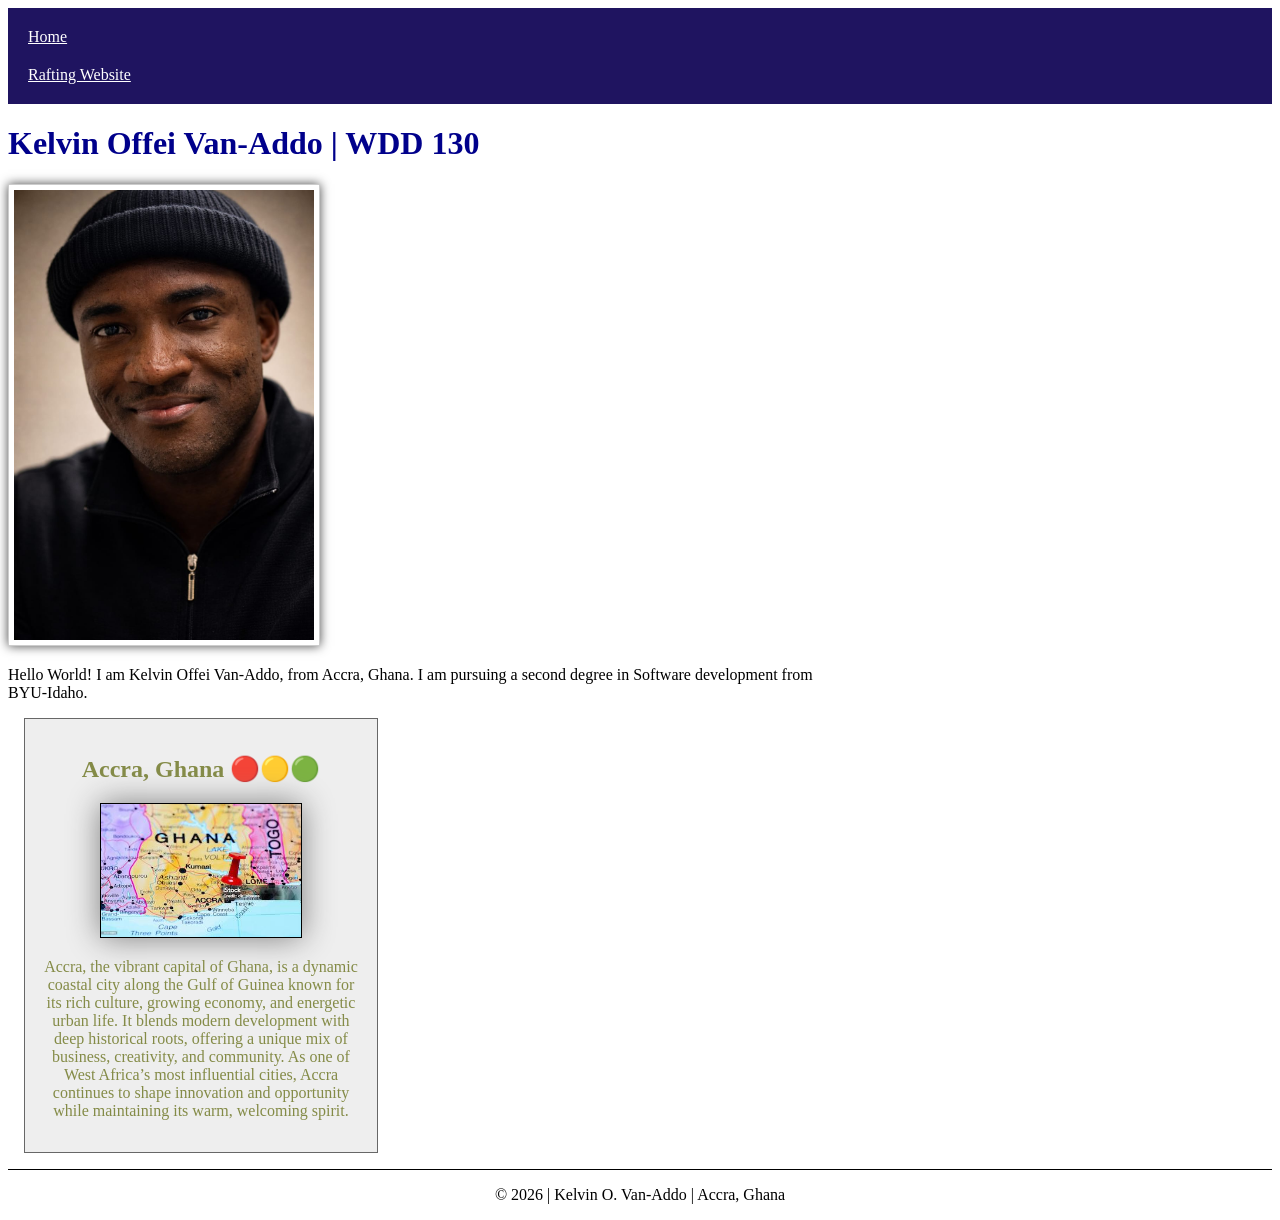
<file: index.html>
<!DOCTYPE html>
<html lang="en">

<head>
    <meta charset="UTF-8">
    <meta name="viewport" content="width=device-width, initial-scale=1.0">
    <title>Kelvin Offei Van-Addo | WDD 130</title>
    <meta name="description"
      content="Hi There, I’m Kelvin Offei Van-Addo — a business-minded problem solver transitioning into the world of software development.">
    <meta name="author" content="Kelvin O. Van-Addo">
    <link rel="stylesheet" href="styles/styles.css">
</head>

<body>
    <header>
        <nav>
            <a href="#">Home</a>
            <a href="wwr/">Rafting Website</a>
        </nav>
    </header>
    <main>
        <h1>Kelvin Offei Van-Addo | WDD 130</h1>
        <img src="images/profile.jpeg" alt="profile picture in black shirt and beanie">
        <p>Hello World! I am Kelvin Offei Van-Addo, from Accra, Ghana. I am pursuing a second degree
            in Software development from BYU-Idaho.</p>
    </main>
    <aside>
        <h2>Accra, Ghana 🔴🟡🟢</h2>
        <img src="images/accra.jpg" alt="Map of Ghana with Accra pinned">
        <p>Accra, the vibrant capital of Ghana, is a dynamic coastal city along the Gulf of Guinea
            known for
            its rich culture, growing economy, and energetic urban life. It blends modern
            development with deep
            historical roots, offering a unique mix of business, creativity, and community. As one
            of West
            Africa’s most influential cities, Accra continues to shape innovation and opportunity
            while
            maintaining its warm, welcoming spirit.</p>
    </aside>
    <footer>
        <p>© 2026 | Kelvin O. Van-Addo | Accra, Ghana</p>
    </footer>
</body>

</html>
</file>
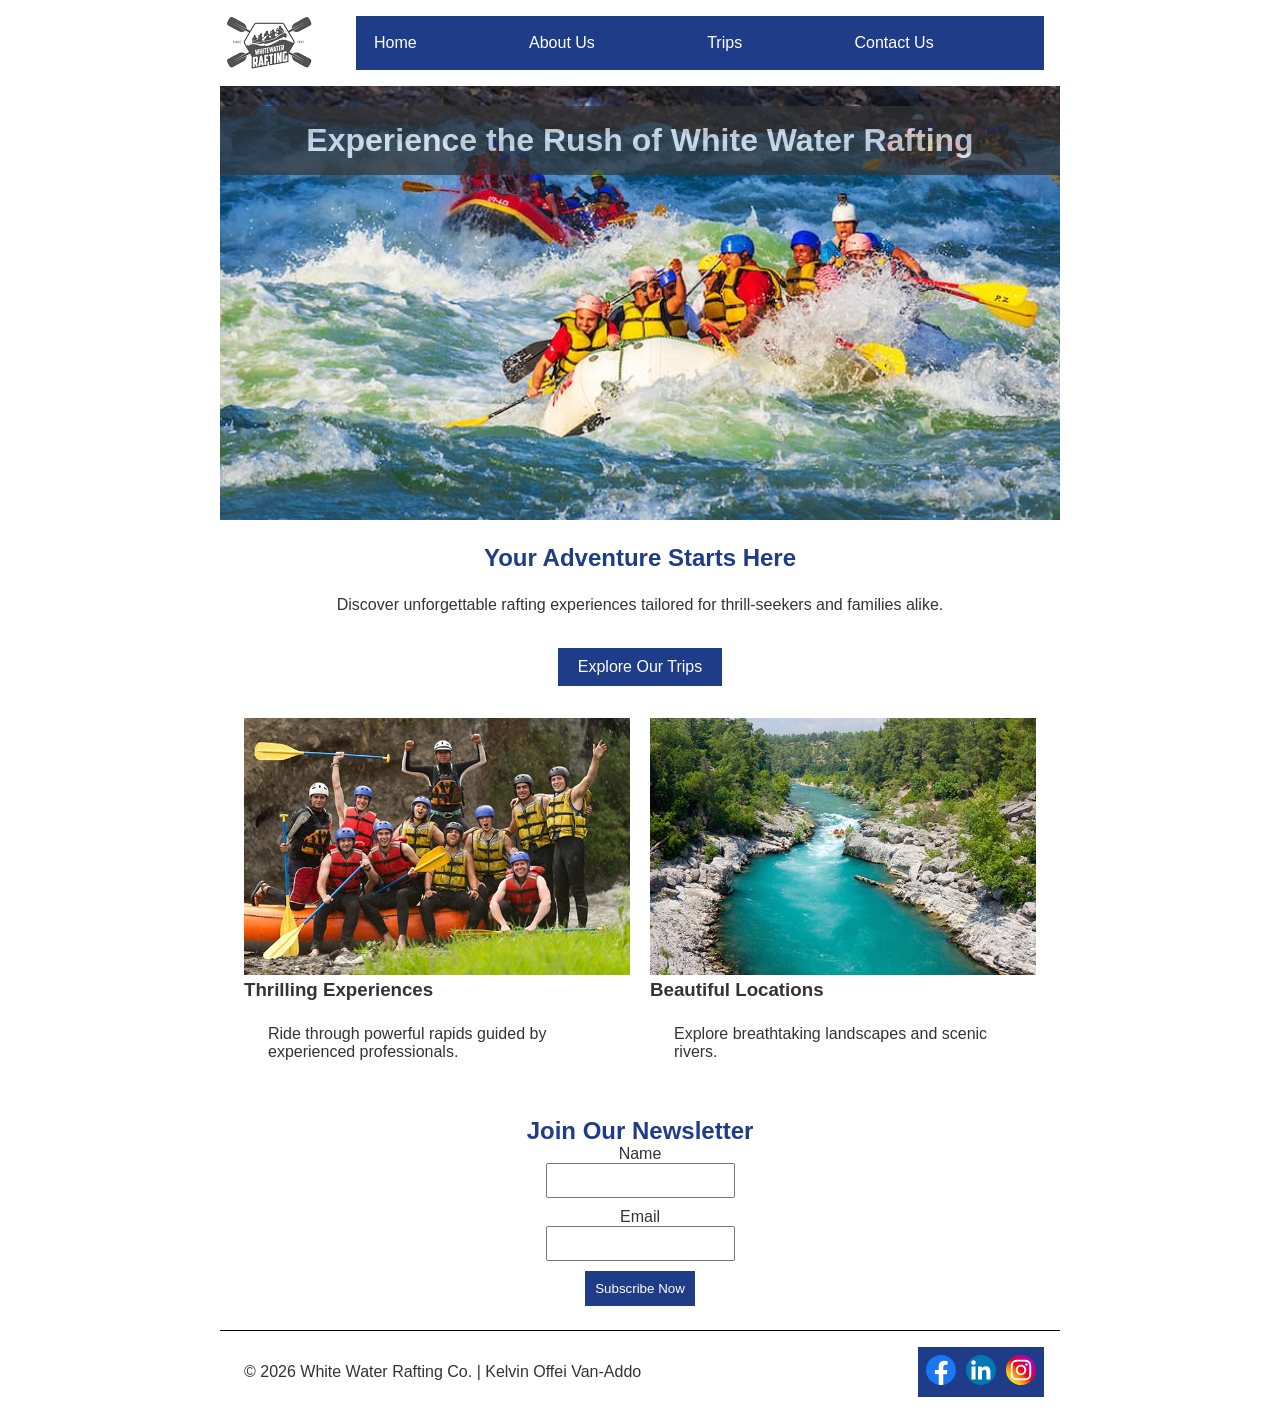
<file: wwr/index.html>
<!DOCTYPE html>
<html lang="en-US">

<head>
    <meta charset="UTF-8">
    <meta name="viewport" content="width=device-width, initial-scale=1.0">
    <meta name="description"
      content="Experience thrilling white water rafting adventures. Explore trips, sign up, and start your journey today.">
    <meta name="author" content="Kelvin O. Van-Addo">
    <title>Home | White Water Rafting Co.</title>

    <link rel="stylesheet" href="styles/rafting.css">
</head>

<body>

    <header>
        <img src="images/crossed-oars.png" alt="Company logo">

        <nav>
            <ul class="navigation">
                <li><a href="index.html">Home</a></li>
                <li><a href="about.html">About Us</a></li>
                <li><a href="trips.html">Trips</a></li>
                <li><a href="contact.html">Contact Us</a></li>
            </ul>
        </nav>
    </header>

    <main>

        <!-- HERO -->
        <div class="hero">
            <img src="images/adventure.jpg" alt="Rafting adventure">
            <h1>Experience the Rush of White Water Rafting</h1>
        </div>

        <!-- CTA -->
        <section class="cta">
            <h2>Your Adventure Starts Here</h2>
            <p>Discover unforgettable rafting experiences tailored for thrill-seekers and families
                alike.</p>
            <a href="trips.html" class="cta-button">Explore Our Trips</a>
        </section>

        <!-- GRID CONTENT -->
        <section class="home-grid">

            <div>
                <img src="images/happy-group.jpg" alt="River rafting group">
                <h3>Thrilling Experiences</h3>
                <p>Ride through powerful rapids guided by experienced professionals.</p>
            </div>

            <div>
                <img src="images/scenic.jpg" alt="Scenic river view">
                <h3>Beautiful Locations</h3>
                <p>Explore breathtaking landscapes and scenic rivers.</p>
            </div>

        </section>

        <!-- NEWSLETTER -->
        <section class="newsletter">
            <h2>Join Our Newsletter</h2>

            <form>
                <label for="home-name">Name</label>
                <input type="text" id="home-name" name="home-name" required>

                <label for="home-email">Email</label>
                <input type="email" id="home-email" name="home-email" required>

                <button type="submit">Subscribe Now</button>
            </form>
        </section>

    </main>

    <footer>
        <p>© 2026 White Water Rafting Co. | Kelvin Offei Van-Addo</p>

        <nav class="socialmedia">
            <a href="#"><img src="images/facebook.svg" alt="Facebook link"></a>
            <a href="#"><img src="images/linkedin.svg" alt="LinkedIn link"></a>
            <a href="#"><img src="images/instagram.svg" alt="Instagram link"></a>
        </nav>
    </footer>

</body>

</html>
</file>
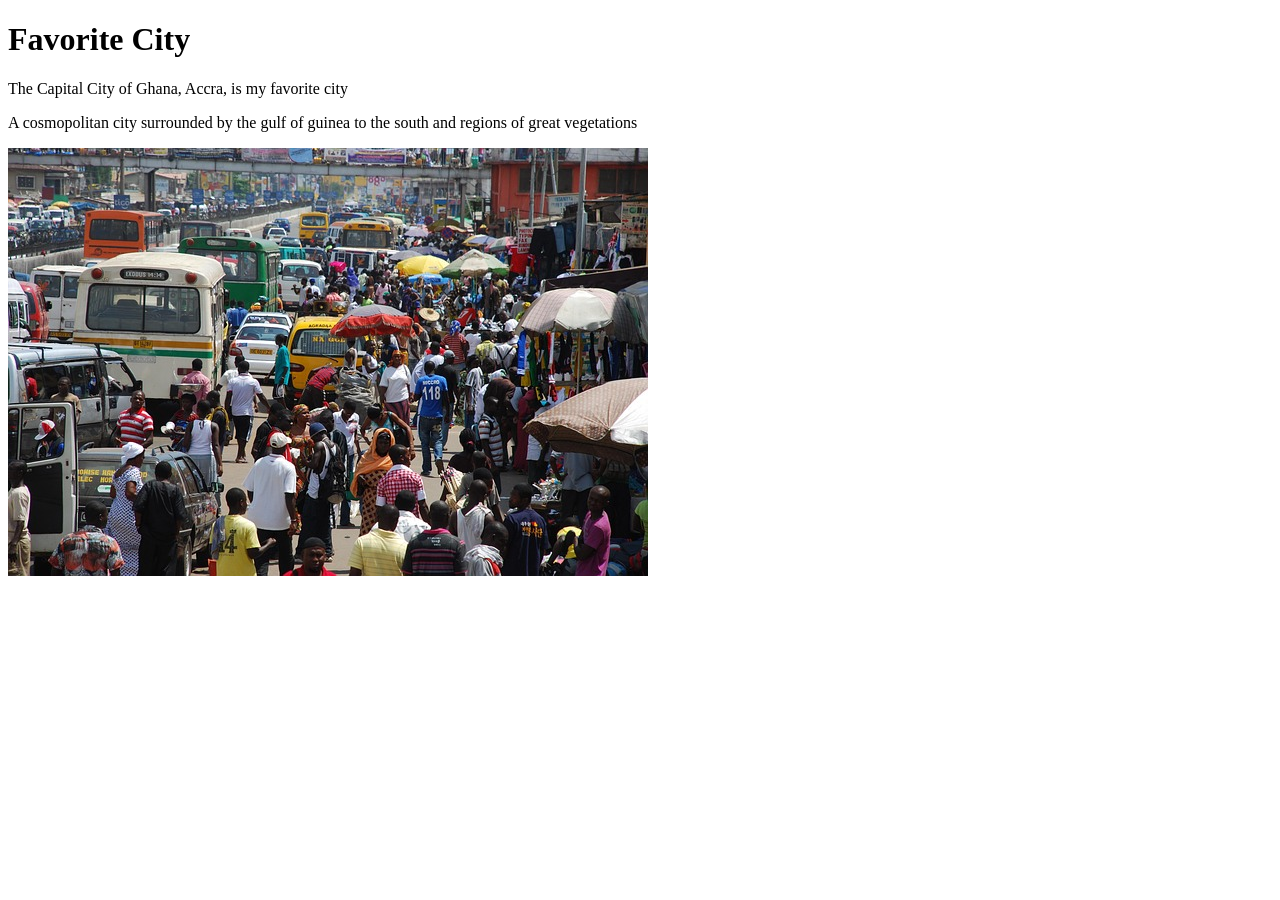
<file: week01/favorite-city.html>
<!DOCTYPE html>
<html lang="en">

<head>
    <meta charset="UTF-8">
    <meta name="viewport" content="width=device-width, initial-scale=1.0">
    <title>Document</title>
</head>

<body>
    <h1>Favorite City</h1>
    <p>The Capital City of Ghana, Accra, is my favorite city</p>
    <p>A cosmopolitan city surrounded by the gulf of guinea to the south and regions of great
        vegetations</p>

    <img src="images/city-of-accra.jpg" alt="City of Accra bustling with Activity image">

</html>
</file>
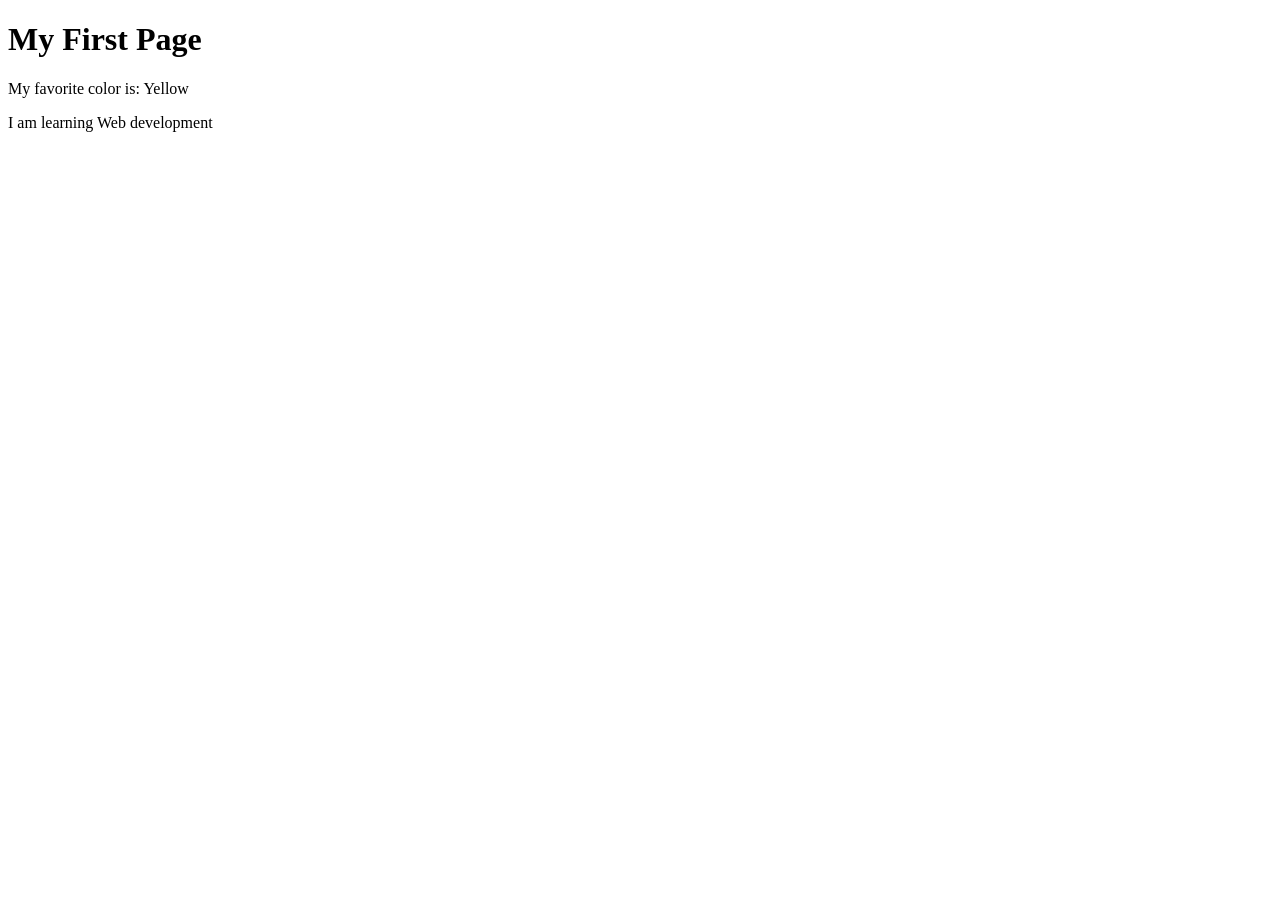
<file: week01/first-page.html>
<!DOCTYPE html>
<html lang="en">

<head>
    <meta charset="UTF-8">
    <meta name="viewport" content="width=device-width, initial-scale=1.0">
    <title>My First Page</title>
</head>

<body>
    <h1>My First Page</h1>
    <p>My favorite color is: Yellow </p>
    <p>I am learning Web development</p>
</body>

</html>
</file>
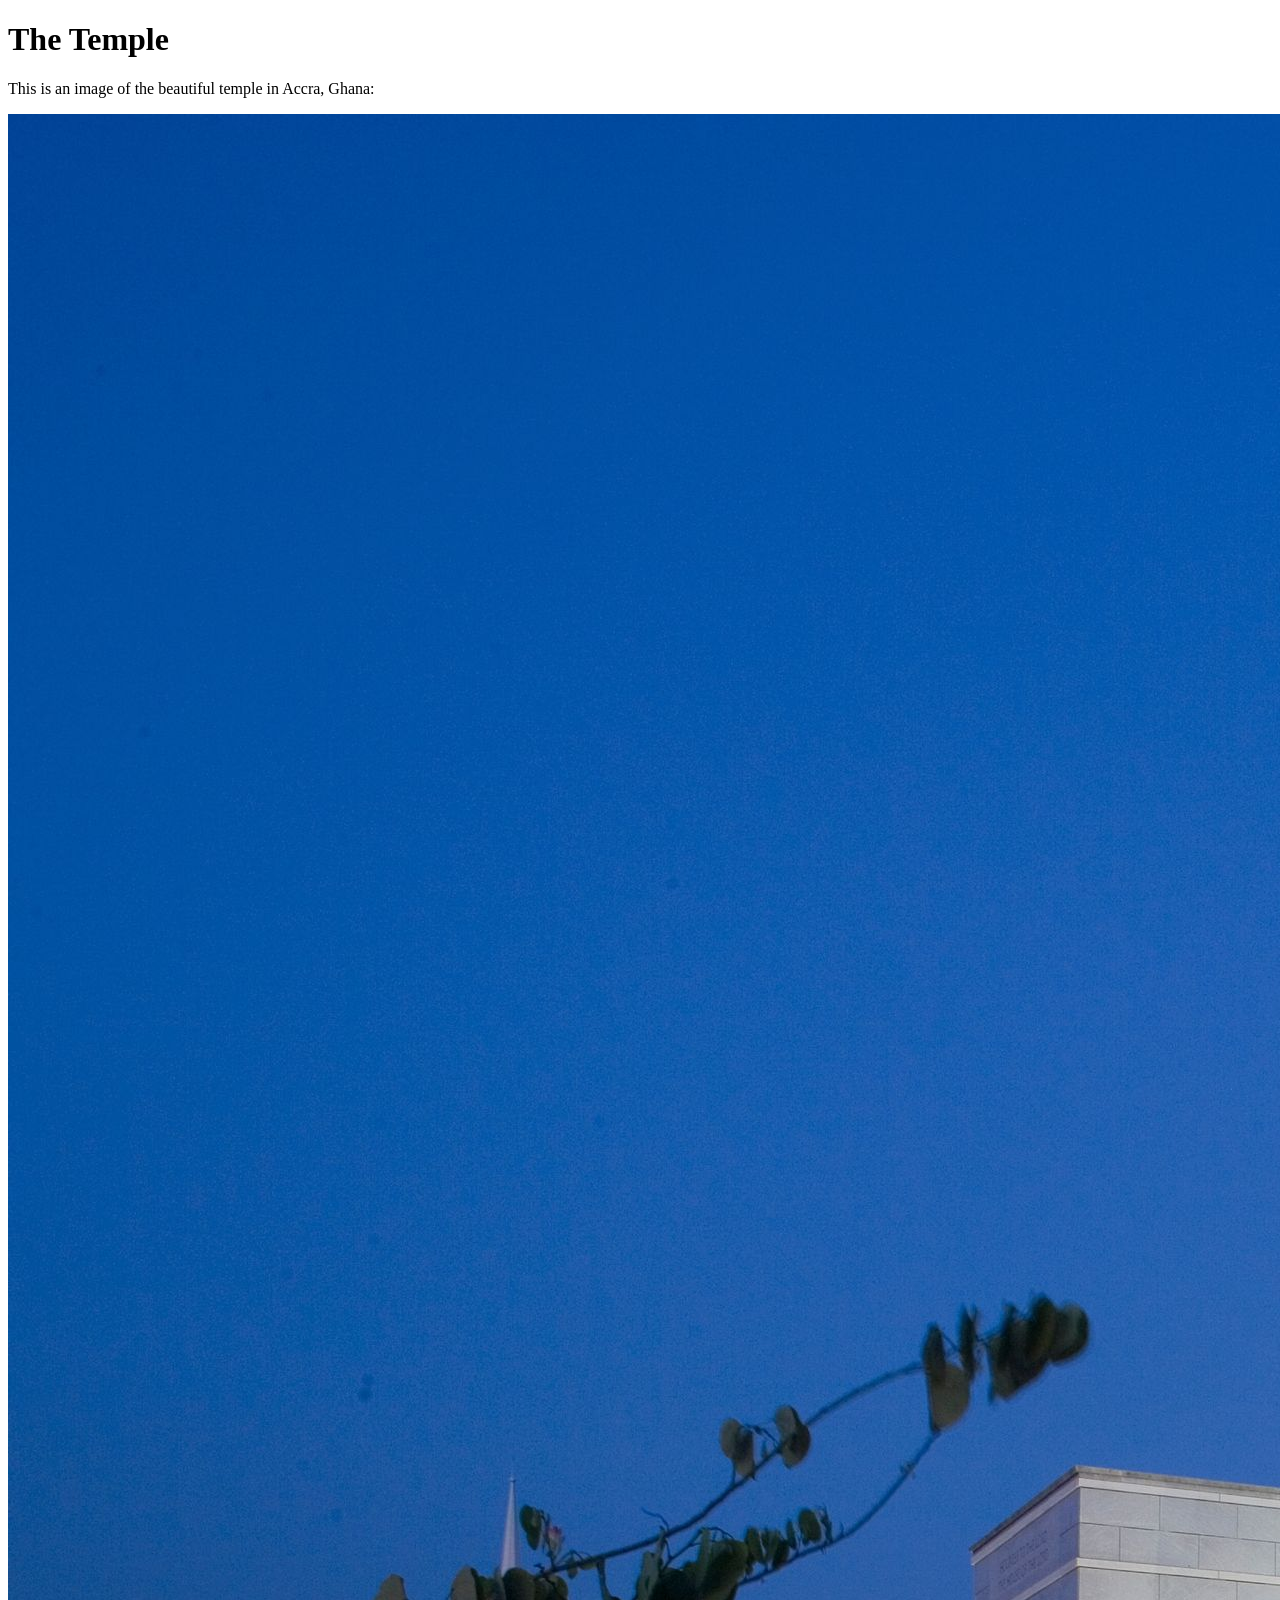
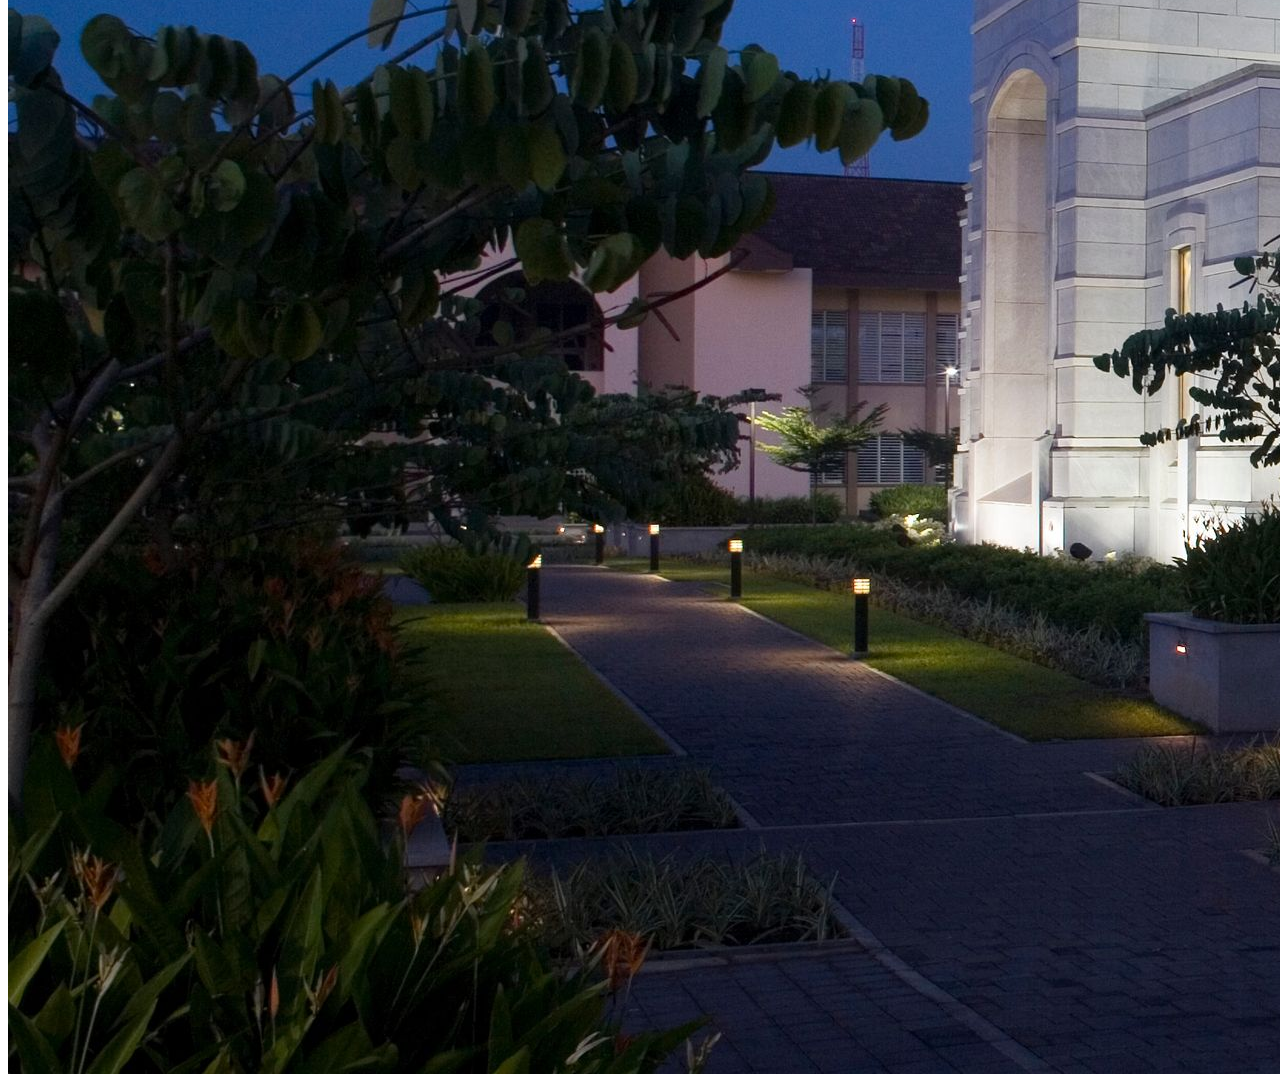
<file: week01/images.html>
<!DOCTYPE html>
<html lang="en">

<head>
    <meta charset="UTF-8">
    <meta name="viewport" content="width=device-width, initial-scale=1.0">
    <title>Temple Image</title>
</head>

<body>
    <h1>The Temple</h1>
    <p>This is an image of the beautiful temple in Accra, Ghana:</p>
    <img src="images/temple-large.jpeg" alt="The Accra Ghana Temple">

</body>

</html>
</file>
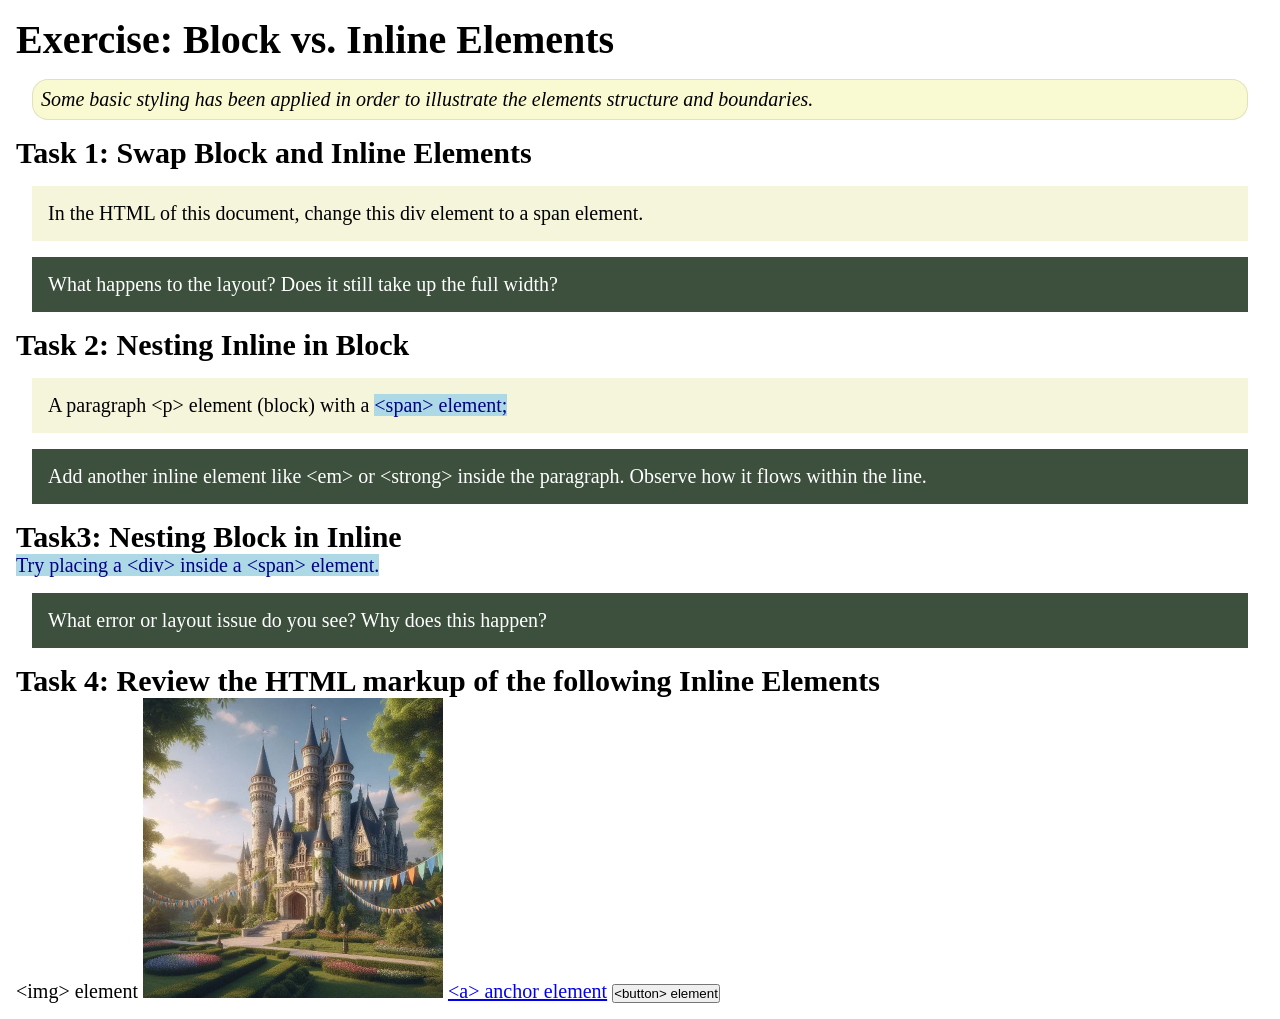
<file: week02/block-vs-inline.html>
<!DOCTYPE html>
<html lang="en">

<head>
    <meta charset="UTF-8">
    <meta name="viewport" content="width=device-width, initial-scale=1.0">
    <title>Exercise: Block vs. Inline Elements</title>
    <link rel="stylesheet" href="styles/block-vs-inline.css">
</head>

<body>
    <main>
        <h1>Exercise: Block vs. Inline Elements</h1>
        <p class="note">Some basic styling has been applied in order to illustrate the elements structure and
            boundaries.</p>

        <h2>Task 1: Swap Block and Inline Elements</h2>
        <div>In the HTML of this document, change this div element to a span element.</div>

        <p class="question">What happens to the layout? Does it still take up the full width?</p>

        <h2>Task 2: Nesting Inline in Block</h2>
        <p>A paragraph &lt;p&gt; element (block) with a <span>&lt;span&gt; element;</span></p>
        <p class="question">Add another inline element like &lt;em&gt; or &lt;strong&gt; inside the paragraph. Observe
            how it flows within the line.</p>

        <h2>Task3: Nesting Block in Inline</h2>
        <span>Try placing a &lt;div&gt; inside a &lt;span&gt; element.</span>
            <p class="question">What error or layout issue do you see? Why does this happen?</p>


            <h2>Task 4: Review the HTML markup of the following Inline Elements</h2>
        &lt;img&gt; element
        <img src="images/castle.webp" alt="placeholder image (images are inline)" width="300" height="300">
        <a href="https://churchofjesuschrist.org">&lt;a&gt; anchor element</a>
        <button type="button">&lt;button&gt; element</button>
    </main>
</body>

</html>
</file>
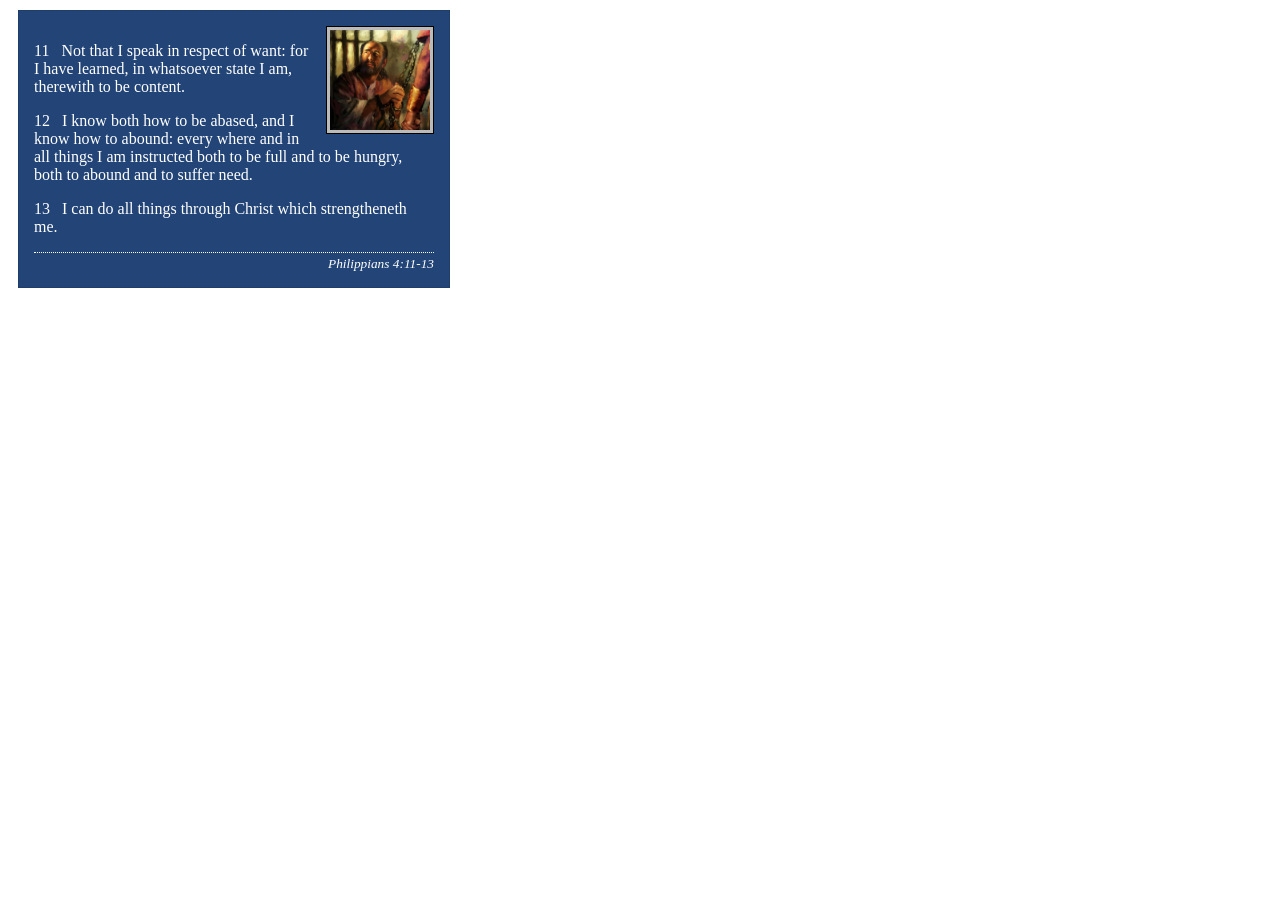
<file: week02/box-model-solution.html>
<!DOCTYPE html>
<html lang="en">
<head>
    <meta charset="UTF-8">
    <meta name="viewport" content="width=device-width, initial-scale=1.0">
    <title>Box Model Activity</title>
    <link rel="stylesheet" href="styles/box-model-solution.css">
</head>
<body>
    <main>
        <div class="callout">
            <img src="images/apostle-paul-imprisoned.webp" alt="Paul the Apostle - Imprisoned in Rome" width="200" height="200">
            <blockquote>
                <p>11 &nbsp; Not that I speak in respect of want: for I have learned, in whatsoever state I am, therewith to be content.</p>
                <p>12 &nbsp; I know both how to be abased, and I know how to abound: every where and in all things I am instructed both to be full and to be hungry, both to abound and to suffer need.</p>
                <p>13 &nbsp; I can do all things through Christ which strengtheneth me.</p>
            </blockquote>
            <cite>Philippians 4:11-13</cite>
        </div>
    </main>
</body>
</html>
</file>
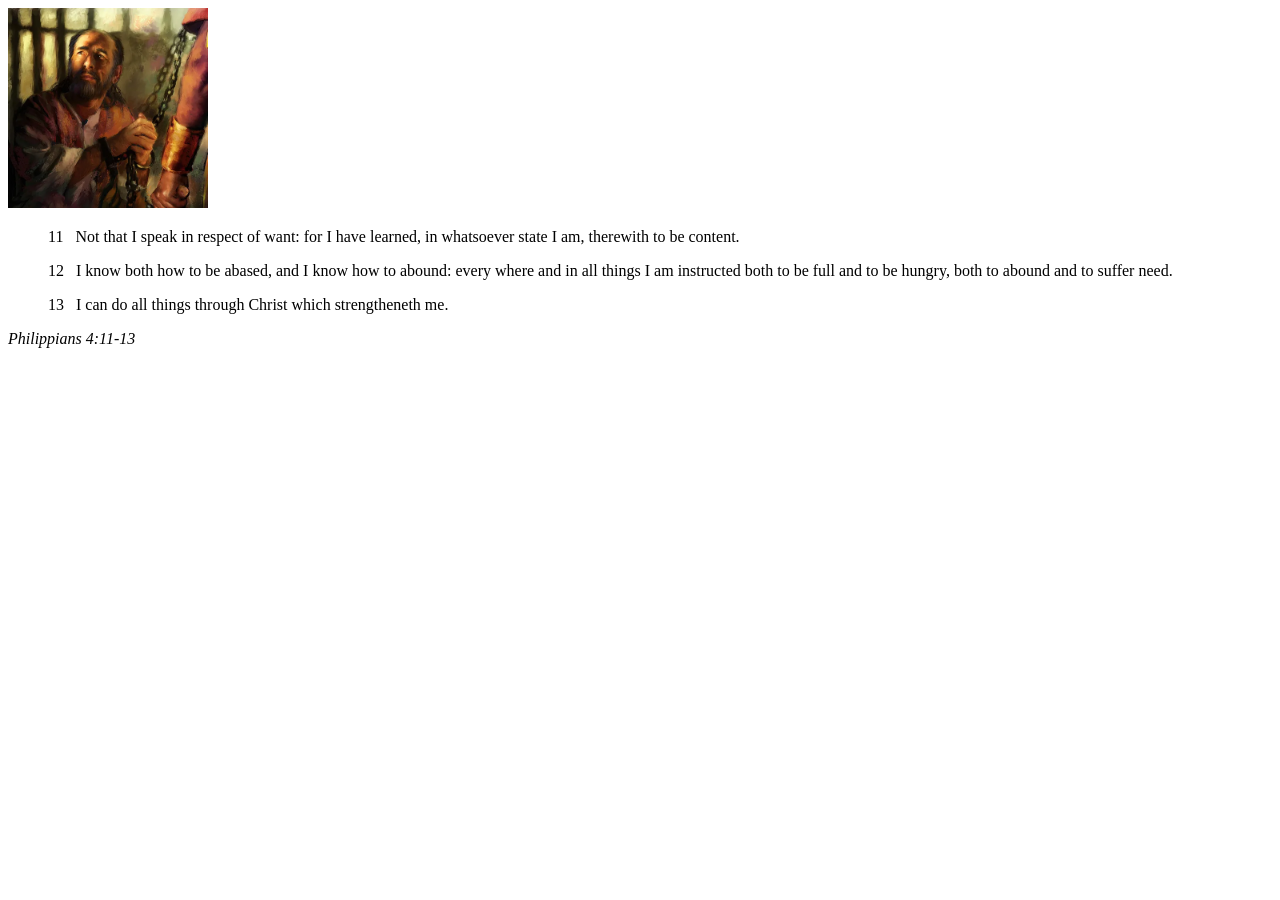
<file: week02/box-model.html>
<!DOCTYPE html>
<html lang="en">
<head>
    <meta charset="UTF-8">
    <meta name="viewport" content="width=device-width, initial-scale=1.0">
    <title>Box Model Activity</title>
</head>
<body>
    <main>
        <div class="callout">
            <img src="images/apostle-paul-imprisoned.webp" alt="Paul the Apostle - Imprisoned in Rome" width="200" height="200">
            <blockquote>
                <p>11 &nbsp; Not that I speak in respect of want: for I have learned, in whatsoever state I am, therewith to be content.</p>
                <p>12 &nbsp; I know both how to be abased, and I know how to abound: every where and in all things I am instructed both to be full and to be hungry, both to abound and to suffer need.</p>
                <p>13 &nbsp; I can do all things through Christ which strengtheneth me.</p>
            </blockquote>
            <cite>Philippians 4:11-13</cite>
        </div>
    </main>
</body>
</html>
</file>
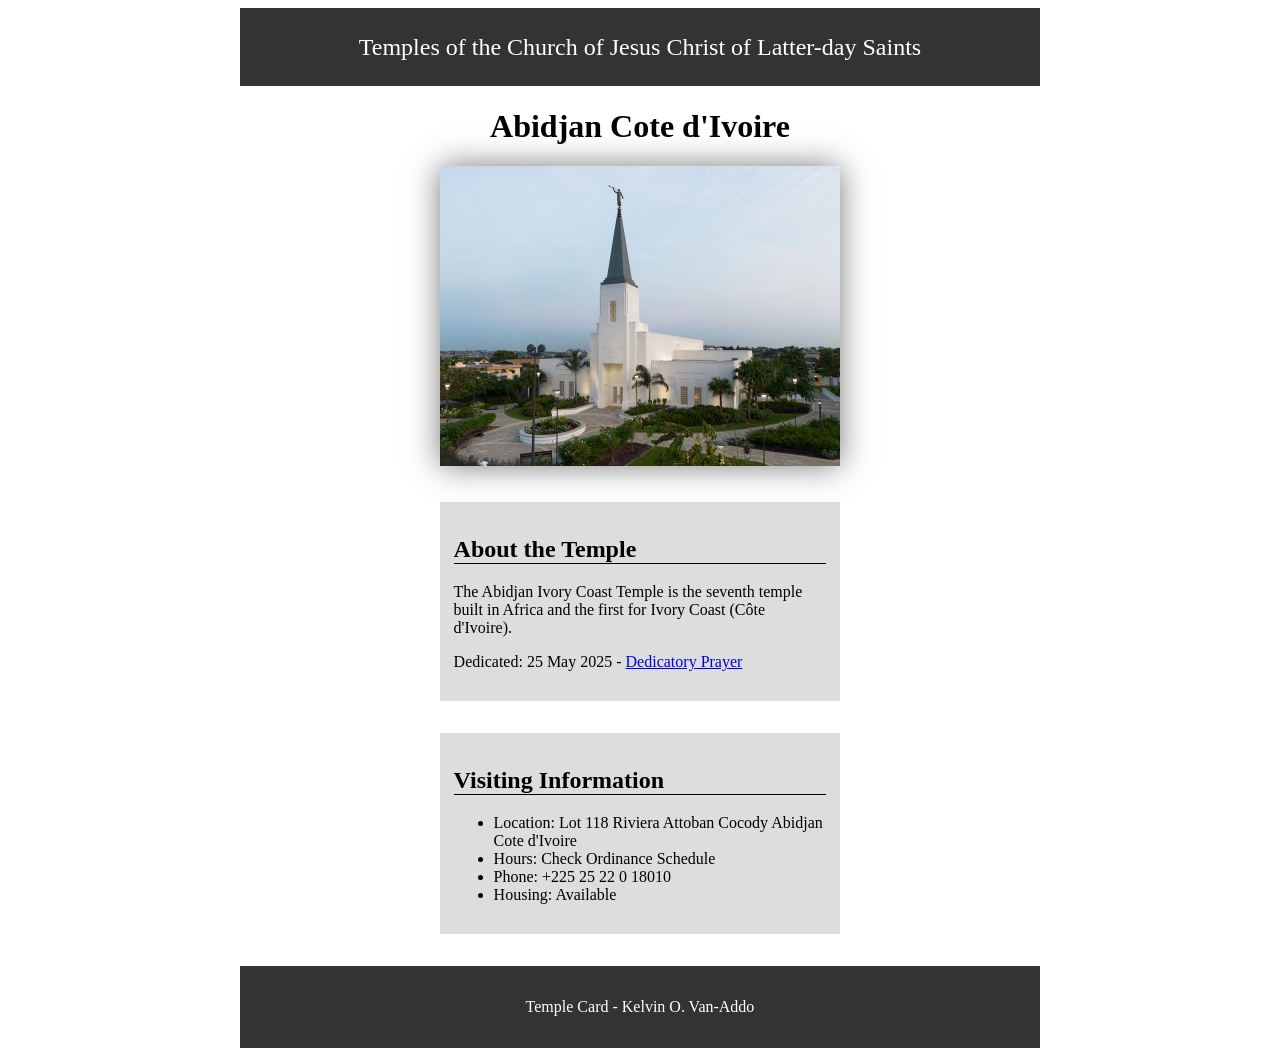
<file: week02/temple.html>
<!DOCTYPE html>
<html lang="en">

<head>
    <meta charset="UTF-8">
    <meta name="viewport" content="width=device-width, initial-scale=1.0">
    <title>Temple Card - Abidjan Cote d'Ivoire</title>
    <link rel="stylesheet" href="styles/temple.css">
</head>

<body>
    <header>
        <p>Temples of the Church of Jesus Christ of Latter-day Saints</p>
    </header>
    <main>
        <h1>Abidjan Cote d'Ivoire</h1>
        <picture>
            <img src="images/abidjan-ivory-coast.jpeg" alt="Abidjan Cote d'Ivoire Temple">
        </picture>
        <section>
            <h2>About the Temple</h2>
            <p>The Abidjan Ivory Coast Temple is the seventh temple built in Africa and the first
                for Ivory Coast (Côte
                d'Ivoire).</p>
            <p>Dedicated: 25 May 2025 - <a
                  href="https://www.churchofjesuschrist.org/temples/dedicatory-prayer/abidjan-ivory-coast-temple/2025-05-25?lang=eng"
                  target="_blank" rel="noopener noreferrer">Dedicatory Prayer</a></p>
        </section>
        <section>
            <h2>Visiting Information</h2>
            <ul>
                <li>Location: Lot 118 Riviera Attoban Cocody Abidjan Cote d'Ivoire</li>
                <li>Hours: Check Ordinance Schedule</li>
                <li>Phone: +225 25 22 0 18010</li>
                <li>Housing: Available</li>
            </ul>
        </section>
    </main>
    <footer>
        <p>Temple Card - Kelvin O. Van-Addo</p>
    </footer>
</body>

</html>
</file>
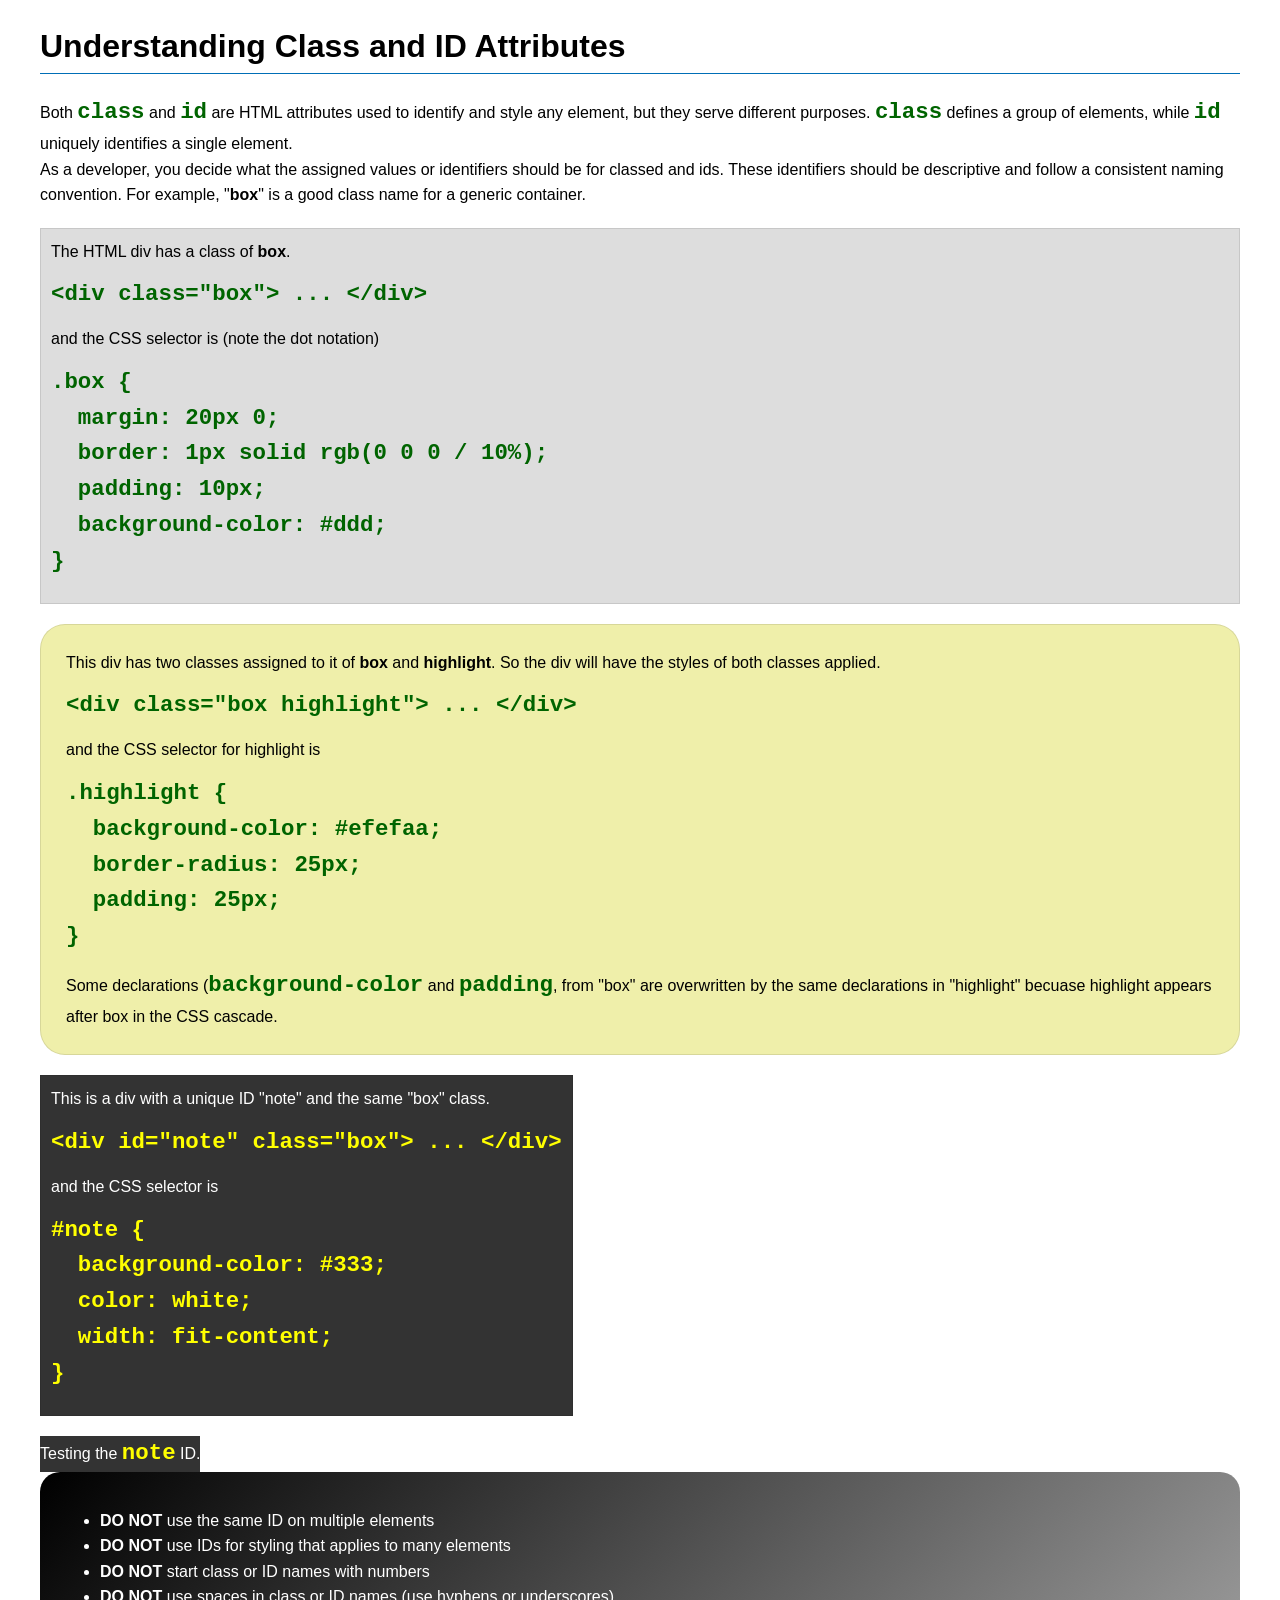
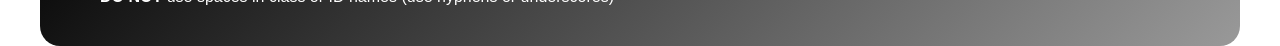
<file: week03/class-and-id.html>
<!DOCTYPE html>
<html lang="en">

<head>
    <meta charset="UTF-8">
    <meta name="viewport" content="width=device-width, initial-scale=1.0">
    <title>Class vs ID Attributes</title>
    <link rel="stylesheet" href="styles/class-and-id.css">
</head>

<body>
    <h1>Understanding Class and ID Attributes</h1>
    <p>Both <code>class</code> and <code>id</code> are HTML attributes used to identify and style any element, but they
        serve different purposes. <code>class</code> defines a group of elements, while <code>id</code> uniquely
        identifies a single element.</p>
    <p>As a developer, you decide what the assigned values or identifiers should be for classed and ids. These
        identifiers should be
        descriptive and follow a consistent naming convention. For example, "<strong>box</strong>" is a good class name
        for a generic container.</p>
    <div class="box">
        <p>The HTML div has a class of <strong>box</strong>.</p>
        <pre><code class="html">&lt;div class="box"&gt; ... &lt;/div&gt;</code></pre>
        and the CSS selector is (note the dot notation)
        <pre><code class="css">.box {
  margin: 20px 0;
  border: 1px solid rgb(0 0 0 / 10%);
  padding: 10px;
  background-color: #ddd; 
}</code></pre>
    </div>

    <div class="box highlight">
        <p>This div has two classes assigned to it of <strong>box</strong> and <strong>highlight</strong>. So the div
            will have the styles of both classes applied.</p>
        <pre><code class="html">&lt;div class="box highlight"&gt; ... &lt;/div&gt;</code></pre>
        and the CSS selector for highlight is
        <pre><code class="css">.highlight {
  background-color: #efefaa;
  border-radius: 25px;
  padding: 25px;
}</code></pre>
<p>Some declarations (<code>background-color</code> and <code>padding</code>, from "box" are overwritten by the same declarations in "highlight" becuase highlight appears after box in the CSS cascade.</p>
    </div>

    <div id="note" class="box">
        <p>This is a div with a unique ID "note" and the same "box" class.</p>
        <pre><code class="html">&lt;div id="note" class="box"&gt; ... &lt;/div&gt;</code></pre>
        and the CSS selector is
        <pre><code class="css">#note {
  background-color: #333;
  color: white;
  width: fit-content;
}</code></pre>
    </div>

    <div id="note">
        <p>Testing the <code>note</code> ID.</p>
    </div>

    <section id="best-practice">
        <ul>
            <li><strong>DO NOT</strong> use the same ID on multiple elements</li>
            <li><strong>DO NOT</strong> use IDs for styling that applies to many elements</li>
            <li><strong>DO NOT</strong> start class or ID names with numbers</li>
            <li><strong>DO NOT</strong> use spaces in class or ID names (use hyphens or underscores)</li>
        </ul>
    </section>




</body>

</html>
</file>
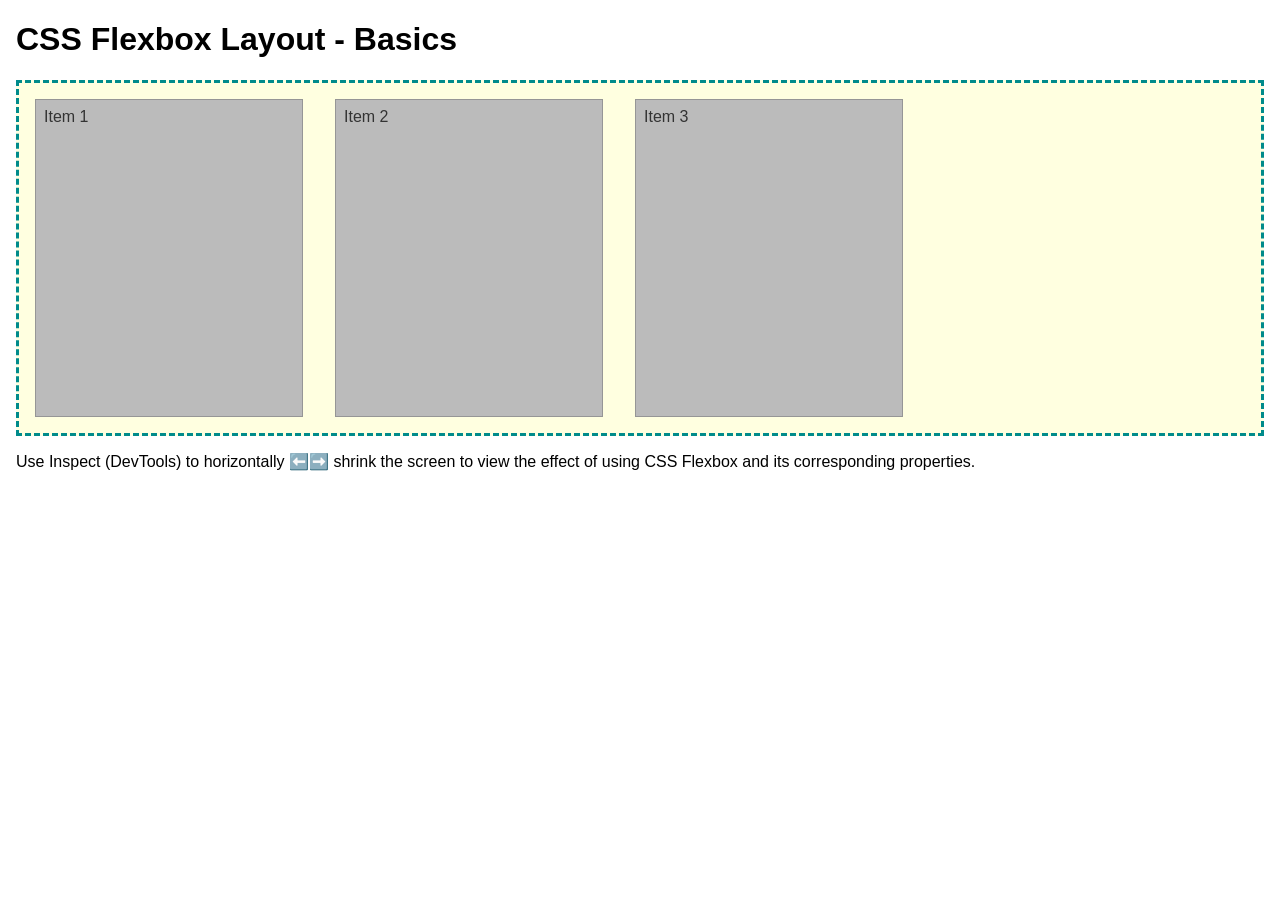
<file: week04/flexbox-layout.html>
<!DOCTYPE html>
<html lang="en">
<head>
    <meta charset="UTF-8">
    <meta name="viewport" content="width=device-width, initial-scale=1.0">
    <title>CSS Flexbox Layout - Basics</title>
    <link rel="stylesheet" href="styles/flexbox.css">
</head>
<body>
    <main>
        <h1>CSS Flexbox Layout - Basics</h1>
        <div class="flex-container">
            <div class="flex-item item1">Item 1</div>
            <div class="flex-item item2">Item 2</div>
            <div class="flex-item item3">Item 3</div>
        </div>
        <p>Use Inspect (DevTools) to horizontally ⬅️➡️ shrink the screen to view the effect of using CSS Flexbox and its corresponding properties.</p>
    </main>
</body>
</html>
</file>
<file: styles/styles.css>
nav {
    background-color: #1f1460;
    padding: 10px;
}

nav a {
    color: white;
    display: block;
    padding: 10px;
}

h1 {
    color: darkblue;
}

p {
    padding: 0;
}

img {
    width: 150px;
    height: auto;
    border: 1px solid black;
    padding: 2px;
    box-shadow: 0 0 30px gray;
    padding: 0;
}

main {
    max-width: 840px;
}

aside {
    width: 20rem;
    margin: 1rem;
    border: 1px solid #676767;
    /* 1 */
    padding: 1rem;
    background-color: #eee;
    color: #848b47;
    text-align: center;
}

aside img {
    width: 200px;
    height: auto;
    box-shadow: 0 0 30px gray;
}

main img {
    width: 300px;
    height: auto;
    border: 1px solid #ccc;
    padding: 5px;
    box-shadow: 0 0 10px #494949;
}

footer {
    margin-top: 15px;
    border-top: 1px solid #000;
    text-align: center
}
</file>
<file: wwr/styles/rafting.css>
/* VARIABLES */
:root {
    --primary-color: #1f3c88;
    --secondary-color: #39a2db;
    --accent1-color: #333;
    --accent2-color: #f5f5f5;

    --heading-font: Arial, sans-serif;
    --body-font: Verdana, sans-serif;
}

/* RESET */
* {
    margin: 0;
    padding: 0;
    box-sizing: border-box;
}

/* BODY */
body {
    font-family: var(--body-font);
    color: var(--accent1-color);
}

/* LAYOUT WIDTH */
header,
main,
footer {
    width: 840px;
    margin: 0 auto;
}

/* HEADER GRID */
header {
    display: grid;
    grid-template-columns: 120px 1fr;
    align-items: center;
}

header img {
    width: 100px;
}

/* NAV FLEX */
.navigation {
    display: flex;
    list-style: none;
    justify-content: space-around;
}

.navigation li {
    flex: 1 1 auto;
}

.navigation a {
    color: white;
    text-decoration: none;
    padding: 10px;
    display: block;
}

/* NAV BACKGROUND */
nav {
    background-color: var(--primary-color);
}

/* HEADINGS */
h1,
h2 {
    font-family: var(--heading-font);
    color: var(--primary-color);
}

/* SPACING */
nav,
p,
section,
article {
    margin: 16px;
    padding: 8px;
}

/* HERO */
.hero {
    position: relative;
}

.hero img {
    display: block;
    width: 100%;
    height: auto;
}

.hero h1 {
    position: absolute;
    top: 20px;
    width: 100%;
    padding: 16px;
    text-align: center;
    opacity: 0.7;
    background-color: var(--accent1-color);
    color: #fff;
}

.hero article {
    position: absolute;
    bottom: 20px;
    left: 20px;
    right: 20px;
    background-color: var(--accent2-color);
}

.hero article img {
    float: right;
    width: 125px;
    margin-left: 10px;
}

/* HISTORY GRID */
.history-content {
    display: grid;
    grid-template-columns: 1fr 200px 1fr;
    align-items: center;
    gap: 10px;
}

.history-content img {
    width: 100%;
}

/* ADVENTURE FLEX */
.adventure-gallery {
    display: flex;
    gap: 10px;
}

figure {
    text-align: center;
    flex: 1;
}

figure img {
    width: 100%;
    height: auto;
}

/* FOOTER FLEX */
footer {
    display: flex;
    justify-content: space-between;
    align-items: center;
    margin-top: 15px;
    border-top: 1px solid #000;
}

.socialmedia {
    display: flex;
    gap: 10px;
}

.socialmedia img {
    width: 30px;
}

.socialmedia a {
    text-decoration: none;
}

/* CONTACT LAYOUT */
.contact-layout {
    display: grid;
    grid-template-columns: 1fr 1fr;
    gap: 20px;
}

.contact-info {
    text-align: center;
}

.contact-info p {
    margin: 8px 0;
    padding: 0;
}

/* MAP */
.map iframe {
    width: 100%;
    height: 300px;
    border: none;
}

/* FORM */
form {
    display: flex;
    flex-direction: column;
}

form input,
form textarea {
    padding: 8px;
    margin-bottom: 10px;
}

form textarea {
    height: 100px;
}

form button {
    padding: 10px;
    background-color: var(--primary-color);
    color: white;
    border: none;
    cursor: pointer;
}

/* EMPLOYEES */
.employee-profiles {
    display: flex;
    justify-content: space-between;
    gap: 10px;
}

.employee-profiles img {
    width: 100%;
}

.employees {
    text-align: center;
    margin-top: 20px;
}

.radio-option {
    display: flex;
    align-items: center;
    gap: 8px;
    margin-bottom: 6px;
}

/* CTA */
.cta {
    text-align: center;
}

.cta-button {
    display: inline-block;
    padding: 10px 20px;
    background-color: var(--primary-color);
    color: white;
    text-decoration: none;
    margin-top: 10px;
}

/* HOME GRID */
.home-grid {
    display: grid;
    grid-template-columns: 1fr 1fr;
    gap: 20px;
}

.home-grid img {
    width: 100%;
}

/* NEWSLETTER */
.newsletter {
    text-align: center;
}

.newsletter form {
    display: flex;
    flex-direction: column;
    align-items: center;
}

/* TRIPS GRID */
.trip-grid {
    display: grid;
    grid-template-columns: repeat(3, 1fr);
    gap: 20px;
}

.trip img {
    width: 100%;
}

/* TABLE */
.trip-table table {
    width: 100%;
    border-collapse: collapse;
}

.trip-table th,
.trip-table td {
    border: 1px solid #000;
    padding: 10px;
    text-align: center;
}
</file>
<file: week02/styles/block-vs-inline.css>
* {
    margin: 0;
    padding: 0;
}

body {
    font-size: 20px;
    margin: 1rem;
}

p,
div {
    background-color: beige;
    margin: 1rem;
    padding: 1rem;
}

span {
    color: navy;
    background-color: lightblue;
}

code {
    margin: 0;
    padding: 0;
    color: green;
    font-size: 1.2rem;
}

.note {
    font-style: italic;
    background-color: lightgoldenrodyellow;
    border-radius: 1rem;
    border: 1px solid rgb(0 0 0 / 10%);
    margin: 1rem;
    padding: .5rem;
}

.question {
    background-color: #3d503d;
    color: #fff;
}
</file>
<file: week02/styles/box-model-solution.css>
.callout {
    max-width: 400px;
    margin: 10px;
    border: 1px solid rgba(0, 0, 0, .1);
    padding: 15px;
    background-color: #247;
    color: #fff;
}

.callout img {
    float: right;
    margin: 0 0 10px 15px;
    border: 1px solid #000;
    padding: 3px;
    background-color: #bbb;
    width: 100px;
    height: auto;

}

blockquote {
    margin: 0;
}

cite {
    display: block;
    border-top: 1px dotted #fff;
    padding-top: 3px;
    text-align: right;
    font-size: smaller;
}
</file>
<file: week02/styles/temple.css>
* {
    box-sizing: border-box;
}

img {
    width: 100%;
    height: auto;
    box-shadow: 0 0 30px #7a7a7a;
}

header,
main,
footer {
    max-width: 800px;
    margin: 0 auto;
}

header {
    background-color: #333333;
    color: white;
    padding: 0.10rem;
    text-align: center;
    font-size: 1.5rem;
}

main {
    width: 400px;
    margin: 0 auto;
}

h1 {
    text-align: center;
}

section {
    margin: 2em 0;
    background-color: #dddddd;
    padding: 0.85rem;
}

section h2 {
    text-align: left;
    border-bottom: solid #000 1px;
}

footer {
    background-color: #333333;
    padding: 1em;
    text-align: center;
    color: white;
}
</file>
<file: week03/styles/class-and-id.css>
body {
    font-family: Arial, sans-serif;
    line-height: 1.6;
    margin: 0;
    padding: 0 40px;
}

h1 {
    border-bottom: 1px solid rgb(0 110 182);
    padding-bottom: 0;
}



p {
    margin: 0;
}

code {
    color: darkgreen;
    font-weight: 700;
    font-size: 1.4rem;
}

/* Class examples - can be reused */

.box {
    margin: 20px 0;
    border: 1px solid rgb(0 0 0 / 10%);
    padding: 10px;
    background-color: #ddd; /* this is shorthand for #dddddd */
}

.highlight {
    background-color: #efefaa;
    border-radius: 25px;
    padding: 25px;
}

/* ID examples - should be unique */

#note {
    background-color: #333;
    color: white;
    width: fit-content;
}

#note code {
    color: yellow;
}

#best-practice {
    background: linear-gradient(135deg, #000 0%, #999 100%);
    color: white;
    border-radius: 20px;
    padding: 20px
}
</file>
<file: week04/styles/flexbox.css>
body {
    font-family: Helvetica, Arial, sans-serif;
    margin: 1rem;
}

.flex-container {
    border: 3px dashed darkcyan;
    background-color: lightyellow;
    display: flex;
    flex-wrap: wrap;
}

.flex-item {
    width: 250px;
    margin: 1rem;
    border: 1px solid rgb(0 0 0 / 20%);
    padding: 0.5rem;
    background-color: #bbb;
    color: #333;
}

.item1 {
    min-height: 100px;
}

.item2 {
    min-height: 200px;
}

.item3 {
    min-height: 300px;
}
</file>
